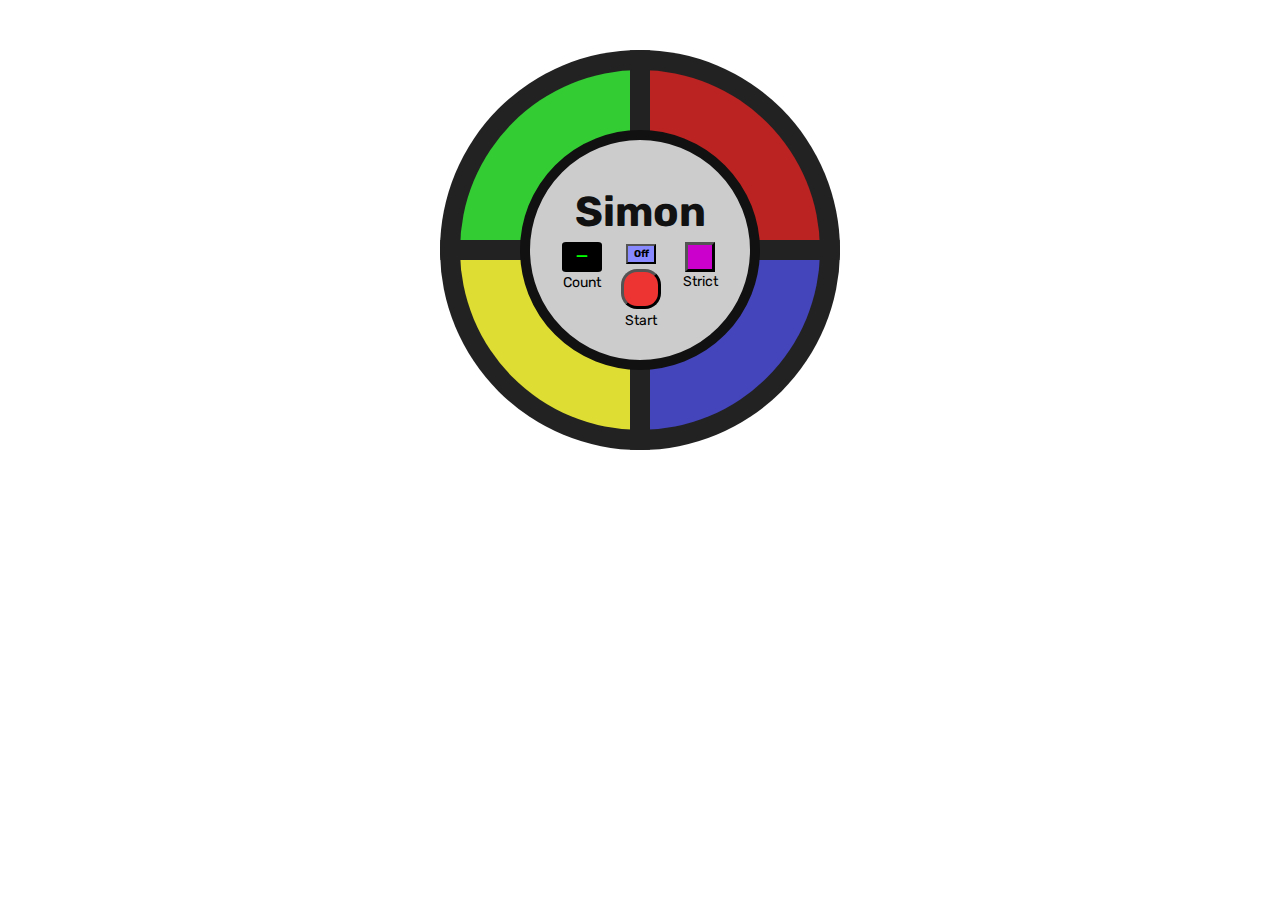
<file: index.html>
<!DOCTYPE html>
<html>
<head>
  <script src="https://ajax.googleapis.com/ajax/libs/jquery/3.2.1/jquery.min.js"></script>
  <script src="simon.js"></script>
  <link type="text/css" rel="stylesheet" href="https://maxcdn.bootstrapcdn.com/bootstrap/3.3.7/css/bootstrap.min.css"/>
  <link type="text/css" rel="stylesheet" href="https://fonts.googleapis.com/css?family=Press+Start+2P|Rubik"/>
  <link type="text/css" rel="stylesheet" href="simon.css"/>
</head>

<body>
  <div class = "main">

  <div class = "color green" id = "c4"></div>
  <div class = "color red" id = "c1"></div>
  <div class = "color yellow" id = "c3"></div>
  <div class = "color blue" id = "c2"></div>

  <div class = "inner">

    <p class="simon">Simon</p>
    <div class = "button-section">
        <div class ="box">
          <span id="count">-</span>
          <span>Count</span>
        </div>
        <div class ="box middle">
          <button id = "off">Off</button>
          <button id = "start"></button>
          <span id = "info">Start</span>
        </div>
        <div class = "box">
          <span id = "strict"> </span>
          <span>Strict</span>
        </div>
     </div>

  </div>

</div>
</body>
</html>
</file>
<file: simon.css>
.main{
  width: 400px;
  height: 400px;
  margin-left:auto;
  margin-right:auto;
  top:50px;
  position:relative;
}

.inner{
  width: 60%;
  height: 60%;
  top: 20%;
  left: 20%;

  background-color:#CCC;
  border: 10px solid #111;
  border-radius: 50%;
  position:absolute;

  z-index:1;
  text-align:center;
  padding-top:20px;
}

p{
  margin:0;
  padding:0;
}

.simon{
  font-size:3em;
  margin-top:10%;
  font-family: 'Rubik', sans-serif;
  font-weight:bold;
  color:#111;

}

.button-section{
  width:90%;
  margin-left:10%;
}

.box{
  position:relative;
  width: 30%;
  float:left;
}

#off{
  font-family: 'Rubik', sans-serif;
  font-weight:bold;
  color:#000;
  background-color:#88F;
  width: 30px;
  height: 20px;
  font-size: 10px;
  line-height:10px;
  text-align:center;
  margin-bottom:5px;
  padding:0;
  border-color:#000;


}


#start{
  width: 40px;
  height: 40px;
  background-color:#E33;
  border-radius:40%;
  border-width:3px;
  border-color:#000;
  margin-bottom:0px;
}

#strict{
  display:inline-block;
  width: 30px;
  height: 30px;
  background-color:#cc00cc;
  border: 1px solid #000;
  border-style: outset;
  border-width:3px;
  margin-bottom:-6px;
}

#count{
  display:inline-block;
  width: 40px;
  height: 30px;
  border-radius:10%;
  background-color:#000;
  font-family: 'Press Start 2P', cursive;
  color:#0F0;
  text-align:center;
  line-height:30px;
}

span{
  font-family: 'Rubik', sans-serif;
  color:#000;
}

/*colored sections*/
.color{
  width: 50%;
  height: 50%;
  border-style: solid;
  border-color: #222;
  float: left;
}

.red{
  border-width: 20px 20px 10px 10px;
  border-radius: 0 100% 0 0;
  background-color: #B22;
}
.blue{
  border-width: 10px 20px 20px 10px;
  border-radius: 0 0 100% 0;
  background-color: #44B;
}
.yellow{
  border-width: 10px 10px 20px 20px;
  border-radius: 0 0 0 100%;
  background-color: #DD3;
}
.green{
  border-width: 20px 10px 10px 20px;
  border-radius: 100% 0 0 0;
  background-color: #3C3;
}

::-moz-selection {}
::selection {}
</file>
